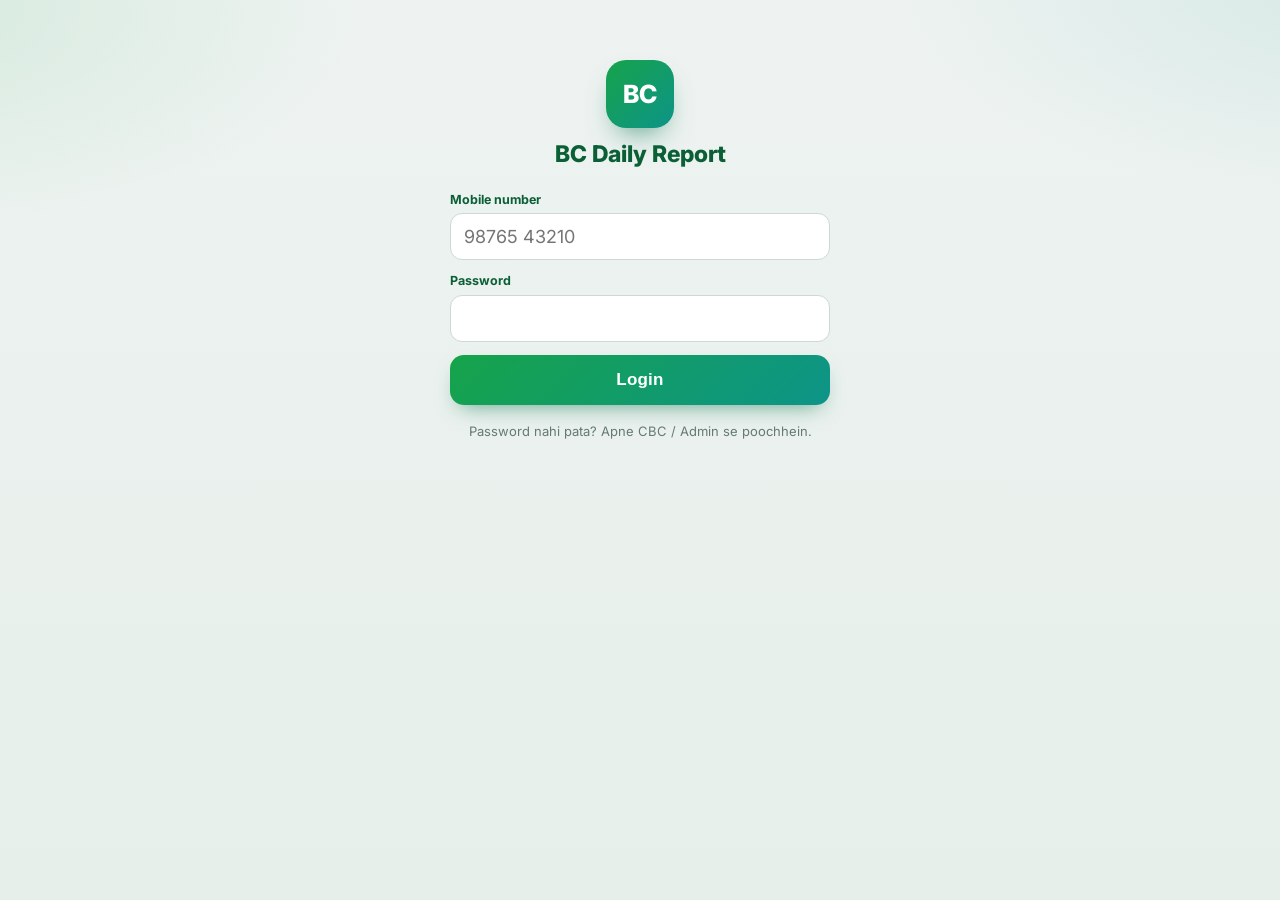
<file: public/app/index.html>
<!doctype html>
<html lang="hi">
<head>
<meta charset="utf-8">
<meta name="viewport" content="width=device-width, initial-scale=1, viewport-fit=cover">
<meta name="theme-color" content="#16a34a">
<meta name="apple-mobile-web-app-capable" content="yes">
<meta name="apple-mobile-web-app-status-bar-style" content="default">
<meta name="apple-mobile-web-app-title" content="BC Report">
<link rel="apple-touch-icon" href="apple-touch-icon.png">
<title>BC Report</title>
<link rel="manifest" href="manifest.json">
<link rel="stylesheet" href="app.css?v=19">
</head>
<body>
<div id="app">
  <div class="splash">BC Report…</div>
</div>
<div id="toast" class="toast"></div>
<script src="call.js?v=17"></script>
<script src="app.js?v=21"></script>
</body>
</html>
</file>
<file: public/app/app.css>
@import url('https://fonts.googleapis.com/css2?family=Inter:wght@400;500;600;700;800&family=Noto+Sans+Devanagari:wght@400;500;600;700&display=swap');

/* ============================================================
   BC Daily Report — Mobile app (PWA + Android WebView)
   Bento Grid UI: rounded tiles, soft shadows, emerald gradient.
   Class names preserved; mobile tap targets kept large.
   ============================================================ */

:root {
  --accent: #16a34a;
  --accent-2: #0d9488;
  --accent-ink: #0b5f37;
  --accent-grad: linear-gradient(135deg, #16a34a 0%, #0d9488 100%);
  --accent-soft: #e9f7ef;
  --bg: #eef2f0;
  --surface: #ffffff;
  --ink: #142019;
  --muted: #647a72;
  --line: #e3ebe7;
  --radius: 20px;
  --shadow: 0 8px 24px -14px rgba(16,50,36,.35);
  --shadow-sm: 0 2px 10px -4px rgba(16,50,36,.18);
}

* { box-sizing: border-box; }
html, body {
  margin: 0; height: 100%;
  font-family: 'Inter', 'Noto Sans Devanagari', system-ui, -apple-system, "Segoe UI", Roboto, sans-serif;
  background:
    radial-gradient(900px 420px at 110% -5%, rgba(13,148,136,.12), transparent 60%),
    radial-gradient(900px 420px at -10% 0%, rgba(22,163,74,.12), transparent 55%),
    linear-gradient(180deg, #eef3f1 0%, #e6efea 100%);
  background-attachment: fixed;
  color: var(--ink);
  -webkit-font-smoothing: antialiased;
}

.splash { display: flex; height: 100vh; align-items: center; justify-content: center; font-size: 22px; color: var(--accent-ink); font-weight: 700; letter-spacing: .3px; }

/* ---------- Header ---------- */
.top {
  position: sticky; top: 0; z-index: 5;
  background: var(--accent-grad);
  color: #fff;
  padding: 16px 18px calc(16px + env(safe-area-inset-top, 0px));
  padding-top: calc(16px + env(safe-area-inset-top, 0px));
  display: flex; align-items: center; gap: 10px;
  border-bottom-left-radius: 22px; border-bottom-right-radius: 22px;
  box-shadow: 0 10px 26px -16px rgba(13,100,70,.8);
}
.top h1 { font-size: 19px; margin: 0; flex: 1; font-weight: 800; letter-spacing: .2px; }
.top .sub { font-size: 12px; opacity: .9; font-weight: 500; }

/* ---------- Page shell ---------- */
.page { padding: 14px 13px 96px; max-width: 640px; margin: 0 auto; }

/* ---------- Bento cards ---------- */
.card {
  background: var(--surface);
  border: 1px solid var(--line);
  border-radius: var(--radius);
  padding: 15px;
  margin-bottom: 13px;
  box-shadow: var(--shadow-sm);
}
.card h2 { font-size: 16px; margin: 0 0 12px; font-weight: 800; letter-spacing: -.2px; }
.muted { color: var(--muted); font-size: 13px; }

/* ---------- Bento grid of report fields ---------- */
.grid { display: grid; grid-template-columns: 1fr 1fr; gap: 11px; }
.field { background: var(--surface); }
.grid .field {
  background: var(--accent-soft);
  border: 1px solid #d7ecdf;
  border-radius: 14px;
  padding: 10px 11px;
}
.field label { display: block; font-size: 12.5px; font-weight: 700; margin-bottom: 5px; color: var(--accent-ink); }
.field.off label { color: #a46200; }
.grid .field.off { background: #fff8ea; border-color: #f3e2bd; }

input, textarea {
  width: 100%; font-size: 18px; padding: 12px 13px;
  border: 1px solid #cdd9d3; border-radius: 12px; background: #fff;
  font-family: inherit; color: var(--ink);
  transition: border-color .15s ease, box-shadow .15s ease;
}
input:focus, textarea:focus { outline: none; border-color: var(--accent); box-shadow: 0 0 0 3px rgba(22,163,74,.16); }
.field.off input { background: #fffcf4; }

/* ---------- Buttons ---------- */
.btn {
  display: block; width: 100%; border: 0; border-radius: 14px;
  padding: 15px; font-size: 17px; font-weight: 700; letter-spacing: .2px;
  background: var(--accent-grad); color: #fff; margin-top: 13px; cursor: pointer;
  box-shadow: 0 10px 22px -10px rgba(13,120,80,.65);
  transition: transform .12s ease, filter .15s ease;
}
.btn:active { transform: translateY(1px); }
.btn.light { background: var(--accent-soft); color: var(--accent-ink); box-shadow: none; }
.btn.red { background: #fde2e4; color: #b42318; box-shadow: none; }
.btn:disabled { opacity: .55; }

/* ---------- Status pills ---------- */
.ok, .warn, .err { border-radius: 14px; padding: 11px 13px 11px 15px; font-size: 14px; margin-bottom: 11px; font-weight: 500; position: relative; border-left: 4px solid transparent; }
.ok { background: #e6f6ee; color: #0b6b46; border-left-color: var(--accent); }
.warn { background: #fff4e0; color: #8a5300; border-left-color: #e0a106; }
.err { background: #fde2e4; color: #b42318; border-left-color: #e5484d; }

/* ---------- Tables ---------- */
table { width: 100%; border-collapse: collapse; font-size: 14px; }
td, th { padding: 8px 5px; border-bottom: 1px solid #edf1ef; text-align: left; }
th { color: var(--muted); font-weight: 700; font-size: 11.5px; text-transform: uppercase; letter-spacing: .4px; }
td.n, th.n { text-align: right; }
tr:last-child td { border-bottom: none; }

/* ---------- Progress bar ---------- */
.bar { height: 7px; background: #e5ece8; border-radius: 6px; overflow: hidden; margin-top: 4px; }
.bar > i { display: block; height: 100%; background: var(--accent-grad); border-radius: 6px; }

/* ---------- Bottom tab bar (floating bento) ---------- */
.tabs {
  position: fixed; bottom: 0; left: 0; right: 0;
  display: flex;
  background: rgba(255,255,255,.92);
  backdrop-filter: saturate(140%) blur(10px);
  border-top: 1px solid var(--line);
  z-index: 10;
  padding: 7px 8px calc(7px + env(safe-area-inset-bottom));
  box-shadow: 0 -8px 26px -18px rgba(16,50,36,.4);
}
.tabs button {
  flex: 1; border: 0; background: none; padding: 8px 2px; margin: 0 3px;
  font-size: 12px; color: var(--muted); position: relative; border-radius: 14px;
  font-weight: 600; transition: background .15s ease, color .15s ease;
}
.tabs button b { display: block; font-size: 16px; font-weight: 800; line-height: 20px; margin-bottom: 1px; }
.tabs button.on { color: #fff; background: var(--accent-grad); box-shadow: 0 8px 16px -8px rgba(13,120,80,.6); }
.dot { position: absolute; top: 2px; right: 18%; background: #e5484d; color: #fff; border-radius: 10px; font-size: 10px; padding: 1px 5px; font-weight: 700; }

/* ---------- Chat ---------- */
.chat { display: flex; flex-direction: column; gap: 7px; }
.chatpage { padding-bottom: 150px; }
.dock { position: fixed; left: 0; right: 0; bottom: 0; z-index: 20; background: rgba(238,243,241,.96); backdrop-filter: blur(8px); }
.dock .tabs { position: static; box-shadow: none; background: transparent; backdrop-filter: none; }
.msg { max-width: 82%; padding: 9px 12px; border-radius: 16px; font-size: 15px; white-space: pre-wrap; word-break: break-word; box-shadow: 0 1px 2px rgba(0,0,0,.07); }
.msg.me { align-self: flex-end; background: #d8f3c6; border-top-right-radius: 5px; }
.msg.them { align-self: flex-start; background: #fff; border-top-left-radius: 5px; }
.msg .meta { font-size: 11px; color: var(--muted); text-align: right; margin-top: 3px; }
.msg .who { font-size: 12px; font-weight: 700; color: var(--accent-ink); margin-bottom: 2px; }
.composer { display: flex; gap: 8px; padding: 9px; max-width: 640px; margin: 0 auto; border-top: 1px solid var(--line); background: transparent; }
.composer textarea { font-size: 16px; padding: 11px; height: 48px; resize: none; border-radius: 14px; }
.composer button { border: 0; border-radius: 14px; min-width: 60px; height: 48px; background: var(--accent-grad); color: #fff; font-size: 13px; font-weight: 800; flex: none; box-shadow: 0 8px 16px -8px rgba(13,120,80,.6); }

.notice { white-space: pre-wrap; font-size: 14px; line-height: 1.55; }

/* ---------- Toast ---------- */
.toast { position: fixed; left: 50%; bottom: 96px; transform: translateX(-50%); background: #142019; color: #fff; padding: 11px 18px; border-radius: 999px; font-size: 14px; font-weight: 500; opacity: 0; transition: opacity .25s; pointer-events: none; z-index: 50; max-width: 90%; box-shadow: var(--shadow); }
.toast.show { opacity: .96; }

/* ---------- Login ---------- */
.login { padding: 34px 20px; max-width: 420px; margin: 0 auto; }
.logo { width: 68px; height: 68px; line-height: 68px; border-radius: 20px; background: var(--accent-grad); color: #fff; font-size: 25px; font-weight: 800; margin: 26px auto 0; text-align: center; box-shadow: 0 14px 28px -12px rgba(13,120,80,.7); }
.login h1 { text-align: center; color: var(--accent-ink); font-size: 23px; font-weight: 800; margin: 12px 0 24px; }
.login .field { background: transparent; }
.mb { margin-bottom: 13px; }

/* ---------- Update modal ---------- */
.upd { position: fixed; inset: 0; z-index: 100; background: rgba(10,25,18,.6); display: flex; align-items: center; justify-content: center; padding: 18px; backdrop-filter: blur(3px); }
.updbox { background: #fff; border-radius: var(--radius); padding: 22px; max-width: 380px; width: 100%; text-align: center; box-shadow: var(--shadow); }
.updbox h2 { margin: 6px 0 8px; color: var(--accent-ink); font-size: 20px; font-weight: 800; }
.updbox p { font-size: 15px; line-height: 1.5; }
.updbox a.btn { text-decoration: none; }
.update-mark { width: 52px; height: 52px; line-height: 52px; border-radius: 16px; background: var(--accent-soft); color: var(--accent-ink); font-weight: 800; margin: 0 auto 8px; }

/* ---------- CBC (supervisor) view ---------- */
.cbc-sum { display: grid; grid-template-columns: 1fr 1fr 1fr; gap: 10px; margin-bottom: 12px; }
.cbc-stat { background: var(--surface); border: 1px solid var(--line); border-radius: 16px; padding: 12px 10px; text-align: center; box-shadow: var(--shadow-sm); }
.cbc-stat b { display: block; font-size: 26px; font-weight: 800; letter-spacing: -.5px; line-height: 1.1; }
.cbc-stat span { font-size: 12px; color: var(--muted); font-weight: 600; }
.cbc-stat.r b { color: #d61f4e; }
.cbc-stat.g b { color: var(--accent-ink); }
.cbc-stat.n b { color: #6b7a73; }

.cbc-row { border: 1px solid var(--line); border-radius: 14px; padding: 11px 12px; margin-bottom: 10px; background: #fcfefd; }
.cbc-head { display: flex; align-items: center; justify-content: space-between; gap: 8px; }
.cbc-name { font-weight: 700; font-size: 15px; }
.cbc-row .sm { font-size: 12px; margin-top: 2px; }
.chip { font-size: 12px; font-weight: 700; padding: 3px 9px; border-radius: 999px; white-space: nowrap; }
.chip.g { background: #e6f6ee; color: #0b6b46; }
.chip.r { background: #fde2e4; color: #b4123a; }
.chip.b { background: #eef2f7; color: #5a6b86; }
.cbc-act { display: flex; gap: 8px; margin-top: 10px; }
.cbc-act .rbtn { flex: 1; text-align: center; text-decoration: none; font-weight: 700; font-size: 14px; padding: 10px; border-radius: 12px; }
.rbtn.call { background: var(--accent-grad); color: #fff; }
.rbtn.wa { background: #e6f6ee; color: #0b6b46; border: 1px solid #bfe6cf; }

/* ---------- Video meeting banner ---------- */
.meet-banner {
  display: flex; align-items: center; gap: 10px; text-decoration: none;
  background: linear-gradient(135deg, #4f46e5 0%, #7c3aed 100%);
  color: #fff; border-radius: 16px; padding: 13px 15px; margin-bottom: 13px;
  box-shadow: 0 10px 22px -10px rgba(79,70,229,.6);
}
.meet-banner .mb-info { flex: 1; min-width: 0; }
.meet-banner .mb-title { font-weight: 800; font-size: 15px; }
.meet-banner .mb-sub { font-size: 12px; opacity: .9; }
.meet-banner .mb-join { background: #fff; color: #4f46e5; font-weight: 800; font-size: 14px; padding: 8px 16px; border-radius: 999px; flex: none; }
.meet-banner.broadcast { background: linear-gradient(135deg, #e11d48 0%, #b91c1c 100%); box-shadow: 0 10px 22px -10px rgba(225,29,72,.6); }
.meet-banner.broadcast .mb-join { color: #b91c1c; }

/* ---------- CBC meeting host controls ---------- */
.host-card { background: var(--surface); border: 1px solid var(--line); border-radius: 16px; padding: 13px 14px; margin-bottom: 13px; box-shadow: var(--shadow-sm); }
.host-title { font-weight: 700; font-size: 14px; margin-bottom: 9px; }
.host-live { font-weight: 700; font-size: 14px; color: var(--accent-ink); margin-bottom: 9px; }
.host-btns { display: flex; gap: 10px; }
.host-btns .btn { margin-top: 0; }
.rbtn.meet { background: linear-gradient(135deg,#4f46e5,#7c3aed); color: #fff; }

/* ---------- In-app call overlay ---------- */
.call-ov { position: fixed; inset: 0; z-index: 200; background: #0b1512; }
.call-remote { position: absolute; inset: 0; width: 100%; height: 100%; object-fit: cover; background: #0b1512; }
.call-local { position: absolute; right: 14px; top: 14px; width: 92px; height: 128px; object-fit: cover; border-radius: 12px; border: 2px solid rgba(255,255,255,.6); z-index: 2; background: #000; }
.call-top { position: absolute; top: 0; left: 0; right: 0; padding: 18px 16px calc(14px + env(safe-area-inset-top)); z-index: 2; background: linear-gradient(#000a, transparent); color: #fff; }
.call-name { font-weight: 800; font-size: 18px; }
.call-status { font-size: 13px; opacity: .85; margin-top: 2px; }
.call-bar { position: absolute; left: 0; right: 0; bottom: 0; z-index: 3; display: flex; gap: 14px; justify-content: center; padding: 20px 16px calc(24px + env(safe-area-inset-bottom)); background: linear-gradient(transparent, #000a); }
.cbtn { border: 0; border-radius: 999px; width: 60px; height: 60px; font-size: 22px; background: rgba(255,255,255,.18); color: #fff; }
.cbtn.green { background: #16a34a; width: auto; padding: 0 22px; font-size: 16px; font-weight: 700; }
.cbtn.red { background: #e5484d; width: auto; padding: 0 22px; font-size: 16px; font-weight: 700; }
.rbtn.meetv { background: #ede9fe; color: #5b21b6; border: 1px solid #ddd6fe; }

/* ---------- Meeting invite picker ---------- */
.inv-head { display: flex; align-items: center; justify-content: space-between; gap: 10px; padding-bottom: 10px; border-bottom: 1px solid var(--line); margin-bottom: 4px; font-size: 14px; }
.inv-toggle { border: 1px solid #d7ecdf; background: var(--accent-soft); color: var(--accent-ink); font-weight: 700; font-size: 13px; padding: 8px 14px; border-radius: 999px; }
.inv-row { display: flex; align-items: center; gap: 11px; padding: 11px 2px; border-bottom: 1px solid #f1f5f3; }
.inv-row:last-child { border-bottom: 0; }
.inv-row input[type=checkbox] { width: 22px; height: 22px; accent-color: var(--accent); flex: none; margin: 0; }
.inv-name { flex: 1; min-width: 0; font-weight: 600; font-size: 14.5px; }
.inv-bar { display: flex; gap: 10px; padding: 10px 12px calc(10px + env(safe-area-inset-bottom)); max-width: 640px; margin: 0 auto; }
.inv-bar .btn { flex: 1; }
.inv-bar .btn.light { flex: 0 0 34%; }

/* ---------- incoming meeting (ringing) ---------- */
.meet-ring { position: fixed; inset: 0; z-index: 210; background: rgba(8,20,16,.75);
  display: flex; align-items: center; justify-content: center; padding: 20px; backdrop-filter: blur(4px); }
.mr-box { background: #fff; border-radius: 22px; padding: 26px 20px; max-width: 380px; width: 100%; text-align: center; box-shadow: var(--shadow); }
.mr-ic { font-size: 40px; animation: mr-pulse 1.4s ease-in-out infinite; }
.mr-t { font-weight: 800; font-size: 18px; margin-top: 6px; color: var(--ink); }
.mr-s { font-size: 14px; color: var(--muted); margin: 6px 0 16px; }
.mr-box .btn { text-decoration: none; }
@keyframes mr-pulse { 0%,100% { transform: scale(1); } 50% { transform: scale(1.18); } }

/* ---------- Branch Manager report ---------- */
.grid .field.amt { background: #eef4ff; border-color: #d4e1fb; }
.field.amt label { color: #1d4f9a; }
.field .unit { font-size: 11px; font-weight: 700; color: #1d4f9a; background: #dfe9fd; border-radius: 6px; padding: 1px 5px; margin-left: 2px; white-space: nowrap; }
.field label { line-height: 1.3; }
select.bm-sel {
  width: 100%; font-size: 16px; padding: 11px 12px; border: 1px solid #cdd9d3; border-radius: 12px;
  background: #fff; font-family: inherit; color: var(--ink);
}
</file>
